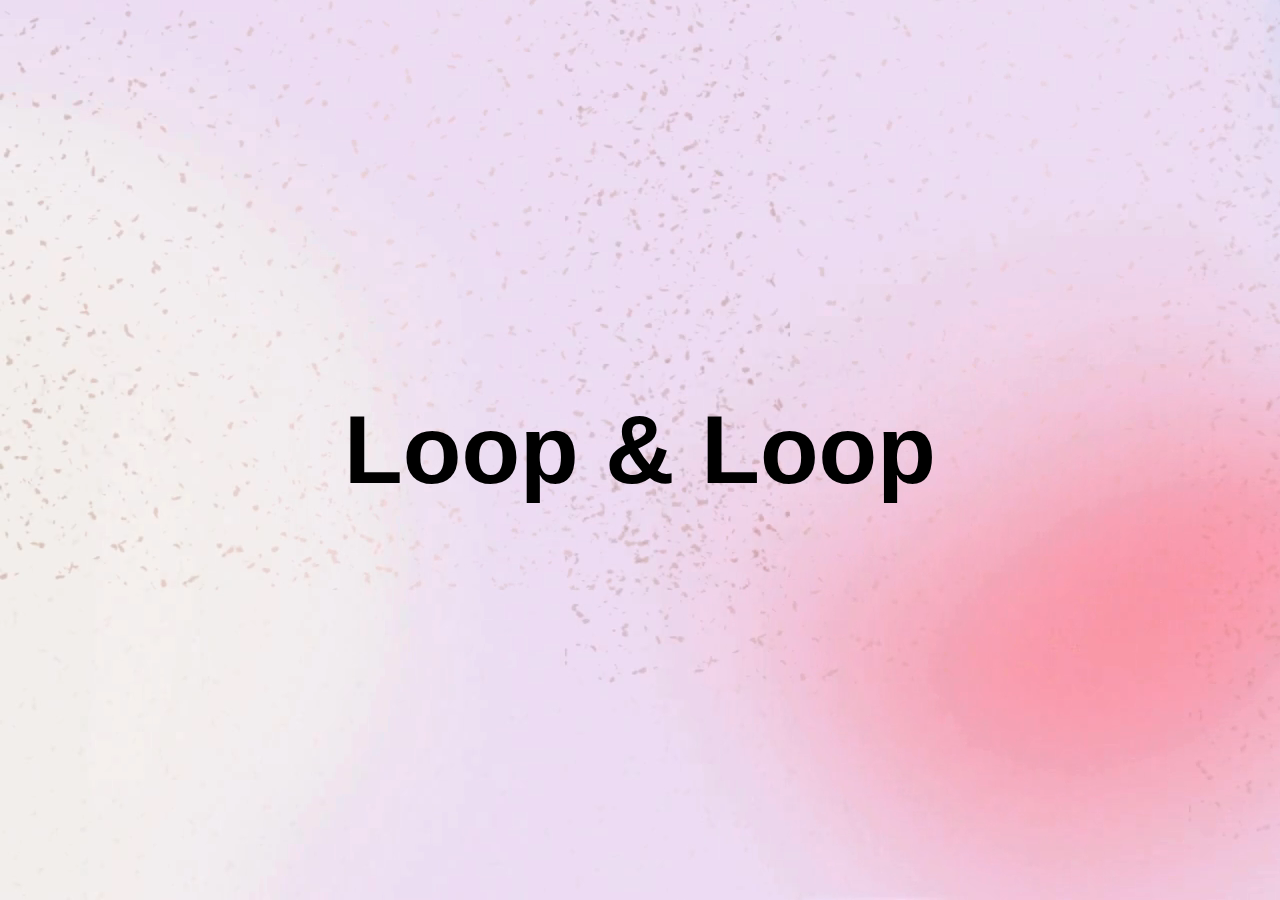
<file: index.html>
<!DOCTYPE html>
<html lang="en">
<head>
    <meta charset="UTF-8">
    <meta name="viewport" content="width=device-width, initial-scale=1.0">
    
    <link href="https://fonts.googleapis.com/css2?family=Yuji+Mai&display=swap" rel="stylesheet">
    
    <title></title>
    <style>
        body{
            animation: fadeOut 5s forwards;
        }
        
        @keyframes fadeOut{
            0% {opacity:1;}
            100%{opacity:0;}
        }

        *{
            margin:0;
            padding:0;
            font-family: Verdana, Geneva, Tahoma, sans-serif;
        }

        .videobg{
            display:flex;
            justify-content: center;
            align-items: center;
            text-align:center;
            /* background-color: rgba(0,0,0,0.619); */
            background: linear-gradient(to-right,rgba(11, 40, 170,0.379),rgba(20, 150, 3,0.890));
            color:black;
            font-size: 3em;
            position: relative;
            min-height: 100vh;
            overflow: hidden;
        }

        .vidback{
            position:absolute;
            bottom:0;
            left:0;
            min-height: 100%;
            min-width: 100%;
            z-index:-1;
        }

        
    </style>
</head>
<body>
    <div class="videobg">
        <h1>Loop & Loop</h1>
        <video class="vidback" src="Desain tanpa judul.mp4" loop autoplay muted></video>
    </div>

    <script>
        setTimeout(function(){
            window.location.href = "loop&loop.html";//fungsi ganti URL ke homepage
        },5000);//5000ms = 5 detik
    </script>
    
</body>
</html>
</file>
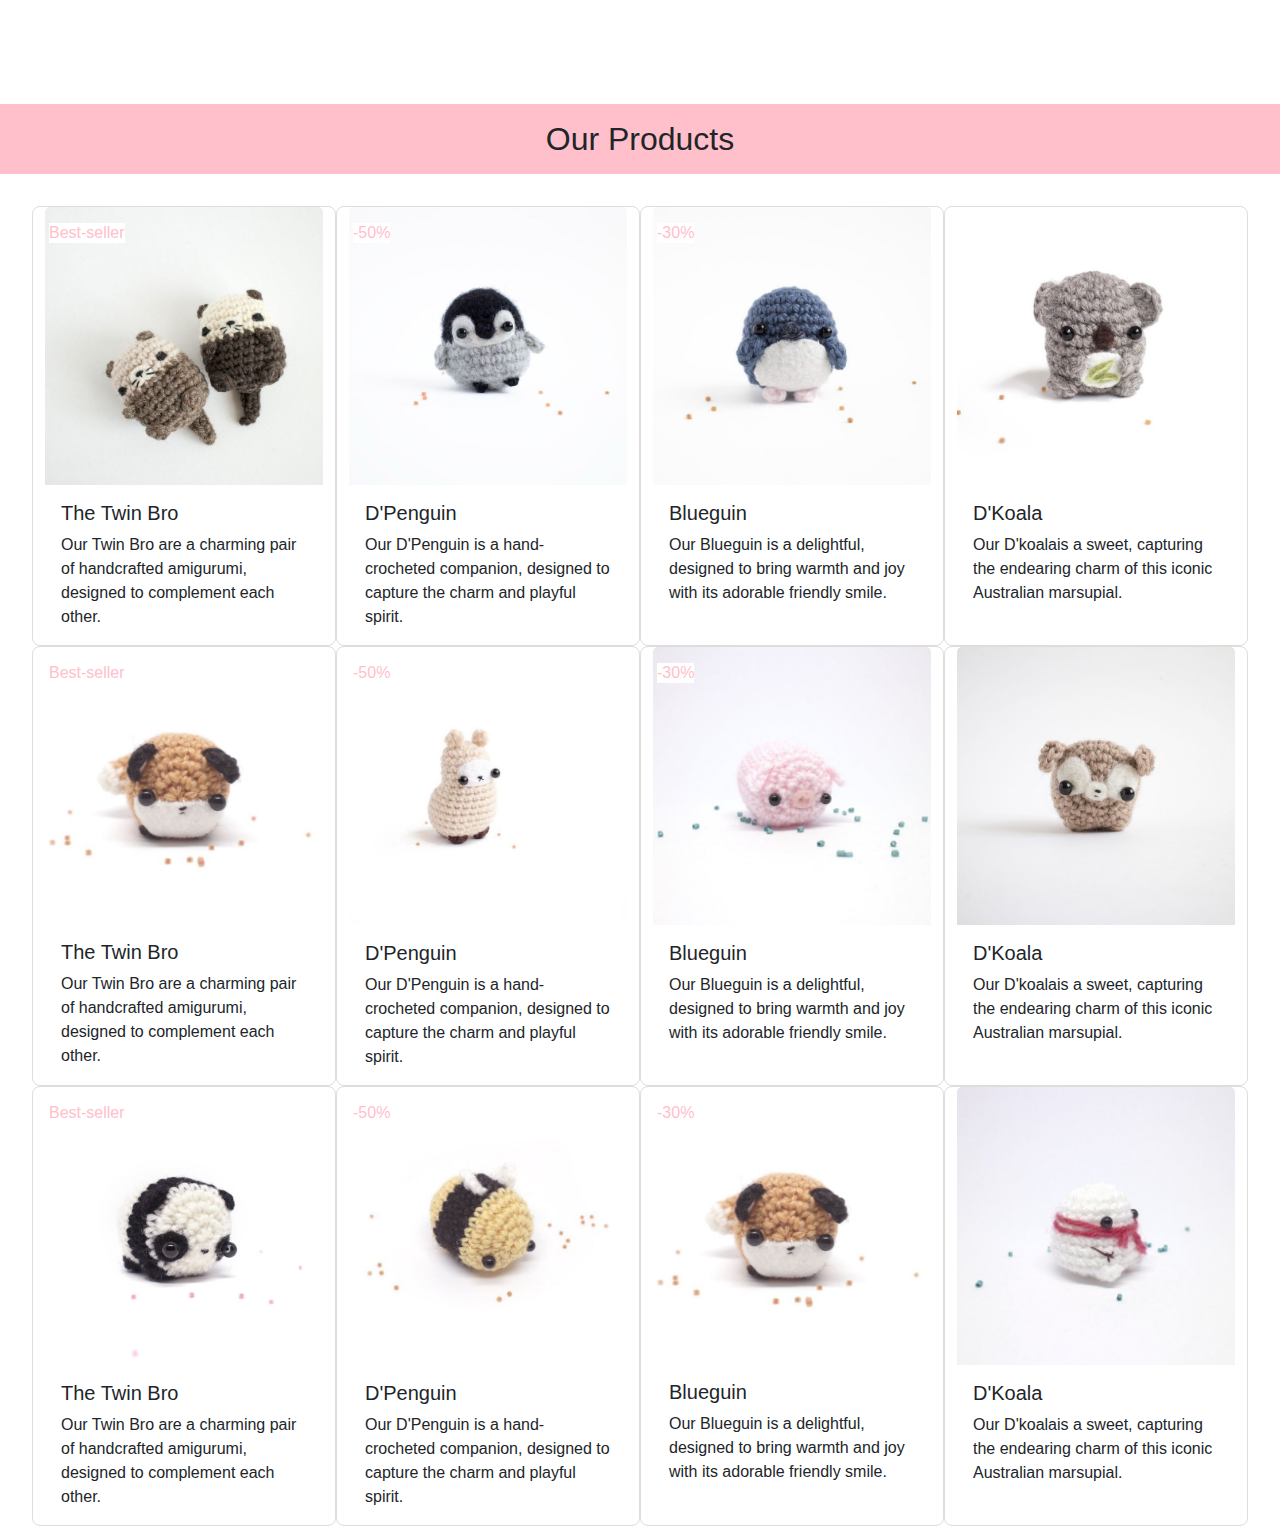
<file: listproduct.html>
<!DOCTYPE html>
<html lang="en">
<head>
    <meta charset="UTF-8">
    <meta name="viewport" content="width=device-width, initial-scale=1.0">
    <!-- Bootstrap css -->
    <link href="https://cdn.jsdelivr.net/npm/bootstrap@5.3.3/dist/css/bootstrap.min.css" rel="stylesheet" integrity="sha384-QWTKZyjpPEjISv5WaRU9OFeRpok6YctnYmDr5pNlyT2bRjXh0JMhjY6hW+ALEwIH" crossorigin="anonymous">
    <link rel="stylesheet" href="style.css">
    
    <!-- Font css -->
    <link rel="preconnect" href="https://fonts.googleapis.com">
    <link rel="preconnect" href="https://fonts.gstatic.com" crossorigin>
    <link href="https://fonts.googleapis.com/css2?family=Yuji+Mai&display=swap" rel="stylesheet">
    <title>List Product</title>
</head>
<body>
    <section class="products" id="products"><br><br><br>
        <h1 class="heading">Our Products</h1>
        <div class="row justify-content-center">
            <div class="card" style="width: 19rem;">
                <h4 class="tag">Best-seller</h4>
                <img src="image/products1.jpg" class="card-img-top" alt="...">
                <div class="card-body">
                  <h5 class="card-title">The Twin Bro</h5>
                  <p class="card-text">
                    Our Twin Bro are a charming pair of handcrafted amigurumi, designed to complement each other.</p>
                </div>
              </div>
              <div class="card" style="width: 19rem;">
                <h4 class="tag">-50%</h4>
                <img src="image/products2.jpg" class="card-img-top" alt="...">
                <div class="card-body">
                  <h5 class="card-title">D'Penguin</h5>
                  <p class="card-text">Our D'Penguin is a hand-crocheted companion, designed to capture the charm and playful spirit.</p>
                </div>
              </div>
              <div class="card" style="width: 19rem;">
                <h4 class="tag">-30%</h4>
                <img src="image/products3.jpg" class="card-img-top" alt="...">
                <div class="card-body">
                  <h5 class="card-title">Blueguin</h5>
                  <p class="card-text">Our Blueguin is a delightful, designed to bring warmth and joy with its adorable friendly smile.</p>
                </div>
              </div>
              <div class="card" style="width: 19rem;">
                <img src="image/products4.jpg" class="card-img-top" alt="...">
                <div class="card-body">
                  <h5 class="card-title">D'Koala</h5>
                  <p class="card-text">Our D'koalais a sweet, capturing the endearing charm of this iconic Australian marsupial.</p>
                </div>
              </div>
        </div>
        <div class="row justify-content-center">
            <div class="card" style="width: 19rem;">
                <h4 class="tag">Best-seller</h4>
                <img src="image/tes1.jpg" class="card-img-top" alt="...">
                <div class="card-body">
                  <h5 class="card-title">The Twin Bro</h5>
                  <p class="card-text">
                    Our Twin Bro are a charming pair of handcrafted amigurumi, designed to complement each other.</p>
                </div>
              </div>
              <div class="card" style="width: 19rem;">
                <h4 class="tag">-50%</h4>
                <img src="image/tes2.jpg" class="card-img-top" alt="...">
                <div class="card-body">
                  <h5 class="card-title">D'Penguin</h5>
                  <p class="card-text">Our D'Penguin is a hand-crocheted companion, designed to capture the charm and playful spirit.</p>
                </div>
              </div>
              <div class="card" style="width: 19rem;">
                <h4 class="tag">-30%</h4>
                <img src="image/tes3.jpg" class="card-img-top" alt="...">
                <div class="card-body">
                  <h5 class="card-title">Blueguin</h5>
                  <p class="card-text">Our Blueguin is a delightful, designed to bring warmth and joy with its adorable friendly smile.</p>
                </div>
              </div>
              <div class="card" style="width: 19rem;">
                <img src="image/tes4.jpg" class="card-img-top" alt="...">
                <div class="card-body">
                  <h5 class="card-title">D'Koala</h5>
                  <p class="card-text">Our D'koalais a sweet, capturing the endearing charm of this iconic Australian marsupial.</p>
                </div>
              </div>
        </div>
        <div class="row justify-content-center">
            <div class="card" style="width: 19rem;">
                <h4 class="tag">Best-seller</h4>
                <img src="image/tes5.jpg" class="card-img-top" alt="...">
                <div class="card-body">
                  <h5 class="card-title">The Twin Bro</h5>
                  <p class="card-text">
                    Our Twin Bro are a charming pair of handcrafted amigurumi, designed to complement each other.</p>
                </div>
              </div>
              <div class="card" style="width: 19rem;">
                <h4 class="tag">-50%</h4>
                <img src="image/tes6.jpg" class="card-img-top" alt="...">
                <div class="card-body">
                  <h5 class="card-title">D'Penguin</h5>
                  <p class="card-text">Our D'Penguin is a hand-crocheted companion, designed to capture the charm and playful spirit.</p>
                </div>
              </div>
              <div class="card" style="width: 19rem;">
                <h4 class="tag">-30%</h4>
                <img src="image/tes7.jpg" class="card-img-top" alt="...">
                <div class="card-body">
                  <h5 class="card-title">Blueguin</h5>
                  <p class="card-text">Our Blueguin is a delightful, designed to bring warmth and joy with its adorable friendly smile.</p>
                </div>
              </div>
              <div class="card" style="width: 19rem;">
                <img src="image/tes8.jpg" class="card-img-top" alt="...">
                <div class="card-body">
                  <h5 class="card-title">D'Koala</h5>
                  <p class="card-text">Our D'koalais a sweet, capturing the endearing charm of this iconic Australian marsupial.</p>
                </div>
              </div>
        </div>

</body>
</html>
</file>
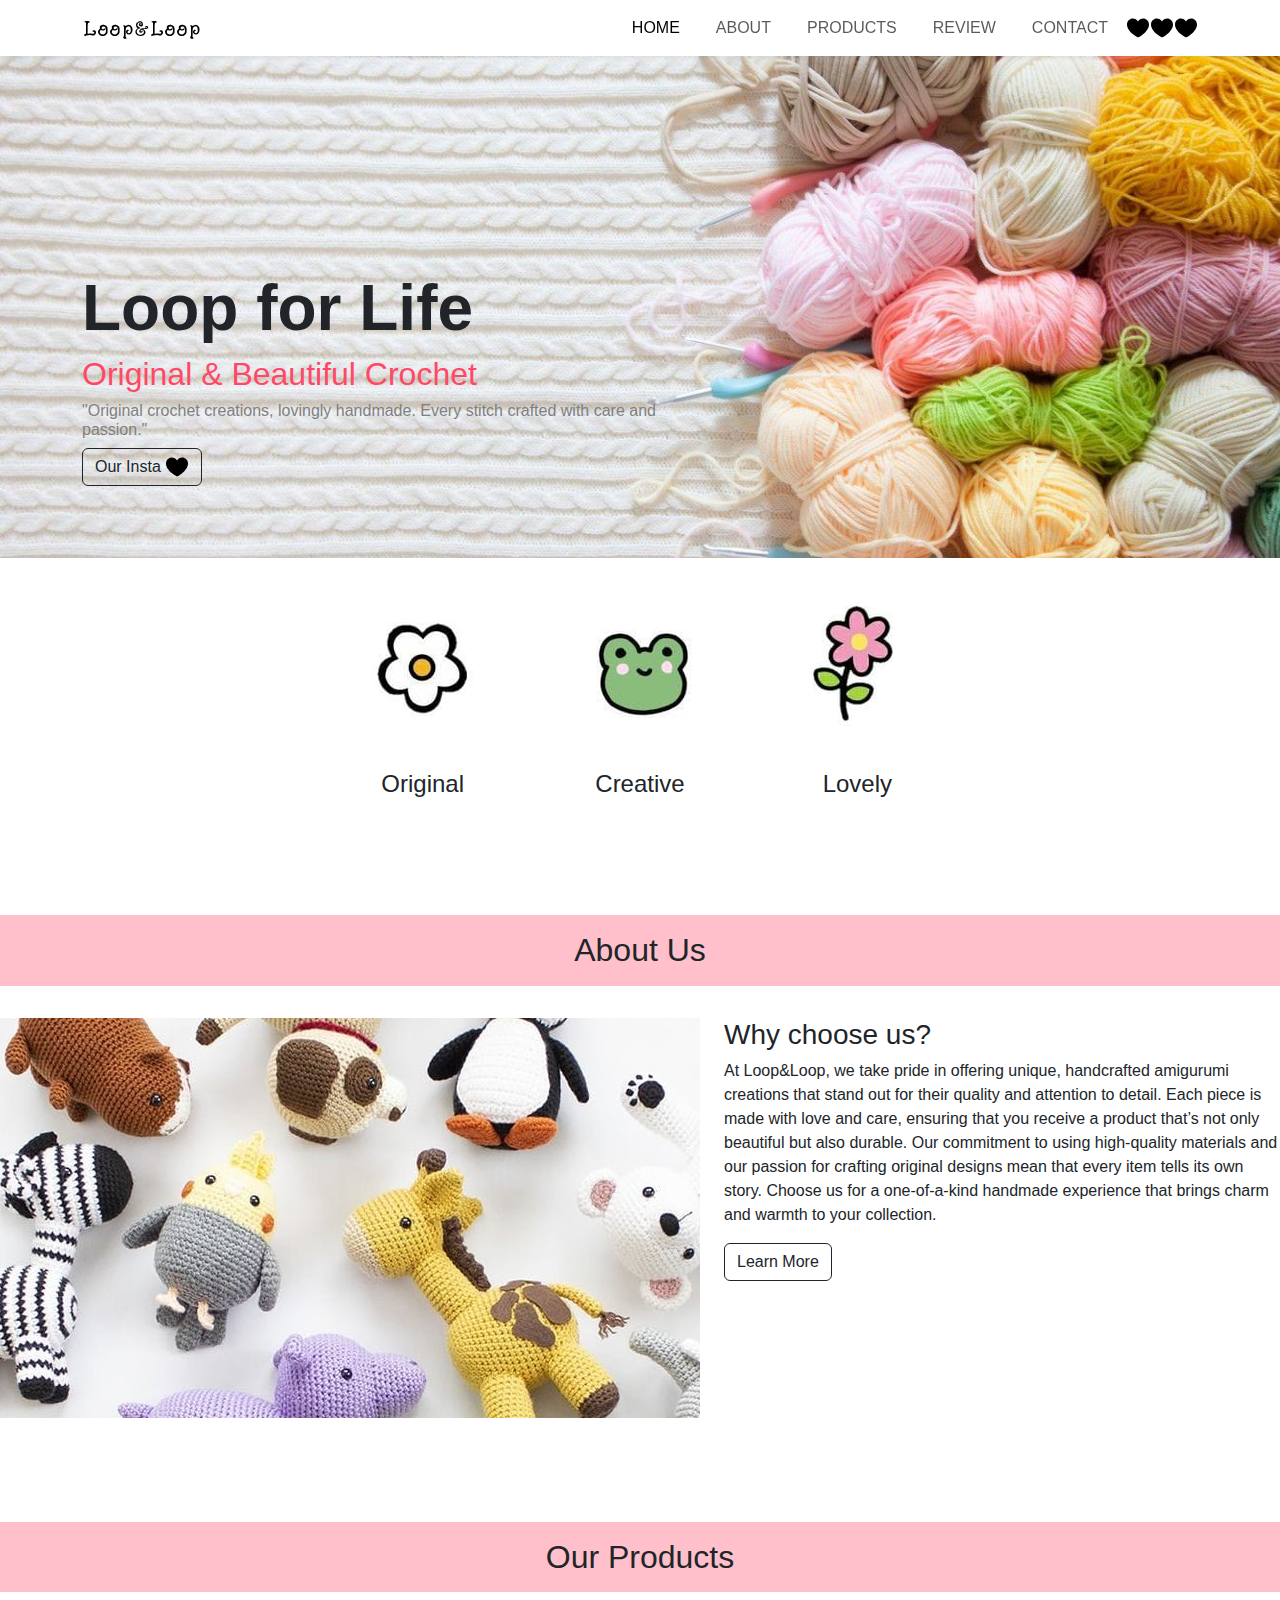
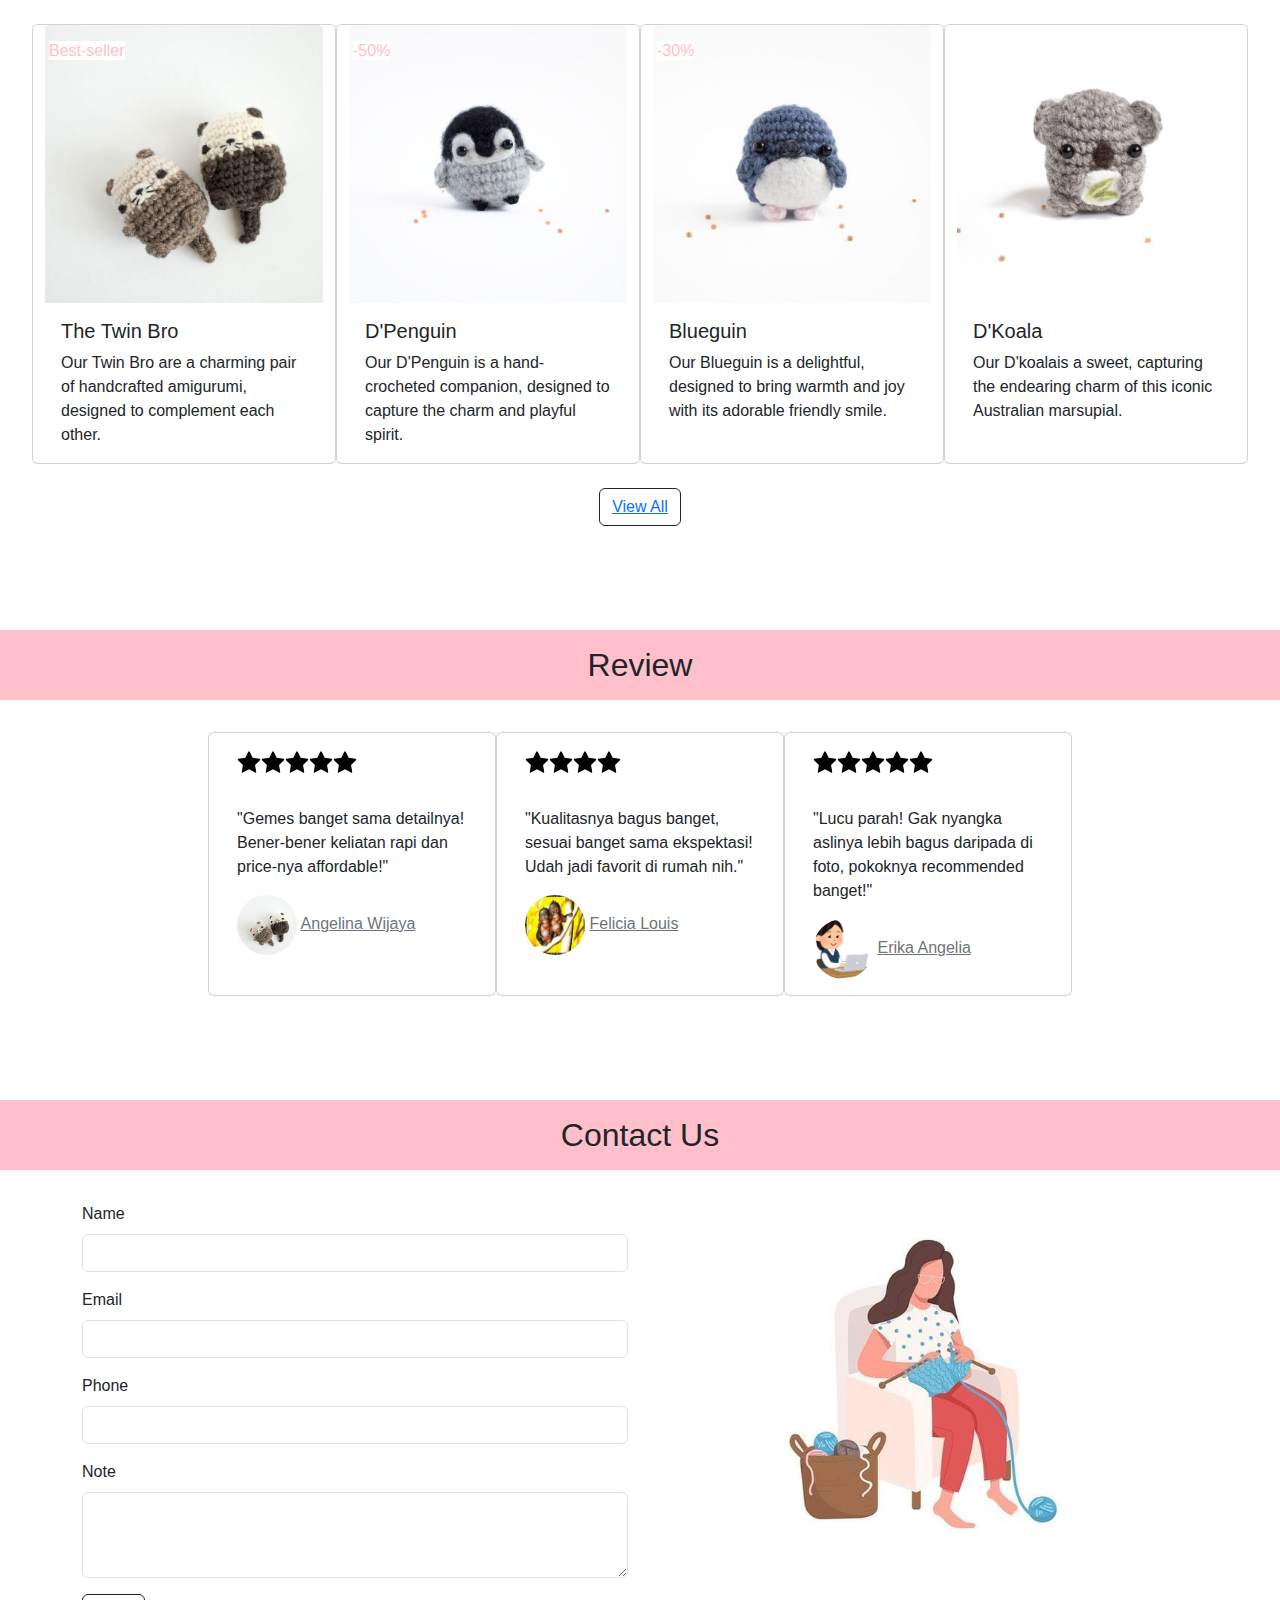
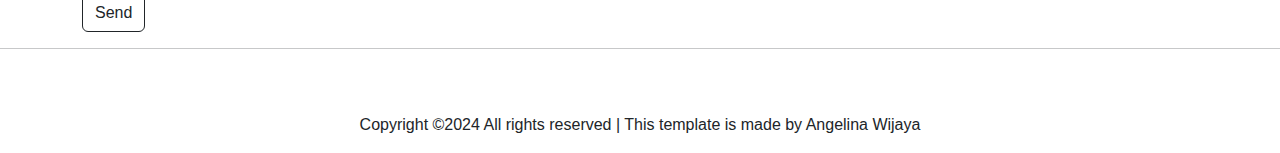
<file: loop&loop.html>
<!DOCTYPE html>
<html lang="en">
<head>
    <meta charset="UTF-8">
    <meta name="viewport" content="width=device-width, initial-scale=1.0">

    <!-- Bootstrap css -->
    
    <link rel="stylesheet" href="style.css">
    <link href="https://cdn.jsdelivr.net/npm/bootstrap@5.3.0/dist/css/bootstrap.min.css" rel="stylesheet">

    <!-- Font css -->
    <link rel="preconnect" href="https://fonts.googleapis.com">
    <link rel="preconnect" href="https://fonts.gstatic.com" crossorigin>
    <link href="https://fonts.googleapis.com/css2?family=Yuji+Mai&display=swap" rel="stylesheet">
    <script src="https://cdn.jsdelivr.net/npm/bootstrap@5.3.0/dist/js/bootstrap.bundle.min.js"></script>
    <script>
      function openInstagram() {
        window.open("https://www.instagram.com/", "_blank");
      }
    </script>

    <title>Loop & Loop</title>
</head>
<body>
    <!-- Nav Bar -->
    <nav class="navbar navbar-expand-lg shadow-sm fixed-top">
        <div class="container">
          <a class="navbar-brand" href="#">Loop&Loop</a>
          <button class="navbar-toggler" type="button" data-bs-toggle="collapse" data-bs-target="#navbarNav" aria-controls="navbarNav" aria-expanded="false" aria-label="Toggle navigation">
            <span class="navbar-toggler-icon"></span>
          </button>
          <div class="collapse navbar-collapse" id="navbarNav">
            <ul class="navbar-nav ms-auto">
              <li class="nav-item">
                <a class="nav-link active" aria-current="page" href="#">Home</a>
              </li>
              <li class="nav-item">
                <a class="nav-link" href="#about">About</a>
              </li>
              <li class="nav-item">
                <a class="nav-link" href="#products">Products</a>
              </li>
              <li class="nav-item">
                <a class="nav-link" href="#review">Review</a>
              </li>
              <li class="nav-item">
                <a class="nav-link" href="#contact">Contact</a>
              </li>
            </ul>
          </div>
        <a class="love" href="#"><svg xmlns="http://www.w3.org/2000/svg" viewBox="0 0 24 24" width="24" height="24"><path d="M14 20.408c-.492.308-.903.546-1.192.709-.153.086-.308.17-.463.252h-.002a.75.75 0 0 1-.686 0 16.709 16.709 0 0 1-.465-.252 31.147 31.147 0 0 1-4.803-3.34C3.8 15.572 1 12.331 1 8.513 1 5.052 3.829 2.5 6.736 2.5 9.03 2.5 10.881 3.726 12 5.605 13.12 3.726 14.97 2.5 17.264 2.5 20.17 2.5 23 5.052 23 8.514c0 3.818-2.801 7.06-5.389 9.262A31.146 31.146 0 0 1 14 20.408Z"></path></svg></a>
        <a class="love" href="#"><svg xmlns="http://www.w3.org/2000/svg" viewBox="0 0 24 24" width="24" height="24"><path d="M14 20.408c-.492.308-.903.546-1.192.709-.153.086-.308.17-.463.252h-.002a.75.75 0 0 1-.686 0 16.709 16.709 0 0 1-.465-.252 31.147 31.147 0 0 1-4.803-3.34C3.8 15.572 1 12.331 1 8.513 1 5.052 3.829 2.5 6.736 2.5 9.03 2.5 10.881 3.726 12 5.605 13.12 3.726 14.97 2.5 17.264 2.5 20.17 2.5 23 5.052 23 8.514c0 3.818-2.801 7.06-5.389 9.262A31.146 31.146 0 0 1 14 20.408Z"></path></svg></a>
        <a class="love" href="#"><svg xmlns="http://www.w3.org/2000/svg" viewBox="0 0 24 24" width="24" height="24"><path d="M14 20.408c-.492.308-.903.546-1.192.709-.153.086-.308.17-.463.252h-.002a.75.75 0 0 1-.686 0 16.709 16.709 0 0 1-.465-.252 31.147 31.147 0 0 1-4.803-3.34C3.8 15.572 1 12.331 1 8.513 1 5.052 3.829 2.5 6.736 2.5 9.03 2.5 10.881 3.726 12 5.605 13.12 3.726 14.97 2.5 17.264 2.5 20.17 2.5 23 5.052 23 8.514c0 3.818-2.801 7.06-5.389 9.262A31.146 31.146 0 0 1 14 20.408Z"></path></svg></a>
    </div>
    </nav>
    <!-- Akhir Navbar -->
    <!-- Home -->
    <section id="main">
        <div class="container py-5">
            <div class="row py-4">
                <div class="col-lg-7 pt-5">
                    <h1 class="title-text0">Loop for Life</h1>
                    <h2 class="title-text1">Original & Beautiful Crochet</h2>
                    <h3 class="title-text2">"Original crochet creations, lovingly handmade. Every stitch crafted with care and passion."</h3>
                   
                    <button  type="button" class="btn btn-outline-dark" onclick="openInstagram()">
                      Our Insta <svg xmlns="http://www.w3.org/2000/svg" viewBox="0 0 24 24" width="24" height="24"><path d="M14 20.408c-.492.308-.903.546-1.192.709-.153.086-.308.17-.463.252h-.002a.75.75 0 0 1-.686 0 16.709 16.709 0 0 1-.465-.252 31.147 31.147 0 0 1-4.803-3.34C3.8 15.572 1 12.331 1 8.513 1 5.052 3.829 2.5 6.736 2.5 9.03 2.5 10.881 3.726 12 5.605 13.12 3.726 14.97 2.5 17.264 2.5 20.17 2.5 23 5.052 23 8.514c0 3.818-2.801 7.06-5.389 9.262A31.146 31.146 0 0 1 14 20.408Z"></path></svg>
                    </button>
                  </div>
            </div>
        </div>
    </section>
    <!-- Akhir Home -->
    <!-- jeda 3 simbol -->
     <section class="new">
        <div class="py-1">
            <div class="row pt-2">
                <div class="col-lg-6 m-auto">
                    <div class="row text-center">
                        <div class="col-lg-4">
                            <img src="image/simbol2.png" class="img-luid" alt="">
                            <h4>Original</h4>
                        </div>
                        <div class="col-lg-4">
                            <img src="image/simbol1.png" class="img-luid" alt="">
                            <h4>Creative</h4>
                        </div>
                        <div class="col-lg-4">
                            <img src="image/simbol3.png" class="img-luid" alt="">
                            <h4>Lovely</h4>
                        </div>
                    </div>
                </div>
            </div>
        </div>
     </section>

    <!-- Akhir jeda 3 simbol -->
    <!-- About -->
    <section class="about " id="about"><br><br><br>
        <h1 class="heading">About Us</h1>
        <div class="row">
            <div class="photo-container">
                <img src="image/ABOUTTT.png">
            </div>
            <div class="content">
                <h3>Why choose us?</h3>
                <p>At Loop&Loop, we take pride in offering unique, handcrafted amigurumi creations that stand out for their quality and attention to detail. Each piece is made with love and care, ensuring that you receive a product that’s not only beautiful but also durable. Our commitment to using high-quality materials and our passion for crafting original designs mean that every item tells its own story. Choose us for a one-of-a-kind handmade experience that brings charm and warmth to your collection.</p>
                <button type="button" class="btn btn-outline-dark">Learn More</button>
            </div>
        </div>

    </section>
    <!-- Akhir about -->
    <!-- Products -->
     <section id="products"><br><br><br>
        <h1 class="heading">Our Products</h1>
        <div class="row justify-content-center">
            <div class="card" style="width: 19rem;">
                <h4 class="tag">Best-seller</h4>
                <img src="image/products1.jpg" class="card-img-top" alt="...">
                <div class="card-body">
                  <h5 class="card-title">The Twin Bro</h5>
                  <p class="card-text">
                    Our Twin Bro are a charming pair of handcrafted amigurumi, designed to complement each other.</p>
                </div>
              </div>
              <div class="card" style="width: 19rem;">
                <h4 class="tag">-50%</h4>
                <img src="image/products2.jpg" class="card-img-top" alt="...">
                <div class="card-body">
                  <h5 class="card-title">D'Penguin</h5>
                  <p class="card-text">Our D'Penguin is a hand-crocheted companion, designed to capture the charm and playful spirit.</p>
                </div>
              </div>
              <div class="card" style="width: 19rem;">
                <h4 class="tag">-30%</h4>
                <img src="image/products3.jpg" class="card-img-top" alt="...">
                <div class="card-body">
                  <h5 class="card-title">Blueguin</h5>
                  <p class="card-text">Our Blueguin is a delightful, designed to bring warmth and joy with its adorable friendly smile.</p>
                </div>
              </div>
              <div class="card" style="width: 19rem;">
                <img src="image/products4.jpg" class="card-img-top" alt="...">
                <div class="card-body">
                  <h5 class="card-title">D'Koala</h5>
                  <p class="card-text">Our D'koalais a sweet, capturing the endearing charm of this iconic Australian marsupial.</p>
                </div>
              </div>
        </div>
        <div class="row">
            <div class="col-lg-6 text-center m-auto"><br>
              <button type="button" class="btn btn-outline-dark"><a href="listproduct.html">View All</a></button>
            </div>
        </div>
     </section>
    <!-- Akhir products -->
    <!-- Review -->
    <section id="review"><br><br><br>
        <h1 class="heading">Review</h1>
        <div class="row justify-content-center">
            <div class="card" style="width: 18rem;">
                <div class="card-body">
                  <h5 class="card-title"><svg xmlns="http://www.w3.org/2000/svg" viewBox="0 0 24 24" width="24" height="24"><path d="m12.672.668 3.059 6.197 6.838.993a.75.75 0 0 1 .416 1.28l-4.948 4.823 1.168 6.812a.75.75 0 0 1-1.088.79L12 18.347l-6.116 3.216a.75.75 0 0 1-1.088-.791l1.168-6.811-4.948-4.823a.749.749 0 0 1 .416-1.279l6.838-.994L11.327.668a.75.75 0 0 1 1.345 0Z"></path></svg><svg xmlns="http://www.w3.org/2000/svg" viewBox="0 0 24 24" width="24" height="24"><path d="m12.672.668 3.059 6.197 6.838.993a.75.75 0 0 1 .416 1.28l-4.948 4.823 1.168 6.812a.75.75 0 0 1-1.088.79L12 18.347l-6.116 3.216a.75.75 0 0 1-1.088-.791l1.168-6.811-4.948-4.823a.749.749 0 0 1 .416-1.279l6.838-.994L11.327.668a.75.75 0 0 1 1.345 0Z"></path></svg><svg xmlns="http://www.w3.org/2000/svg" viewBox="0 0 24 24" width="24" height="24"><path d="m12.672.668 3.059 6.197 6.838.993a.75.75 0 0 1 .416 1.28l-4.948 4.823 1.168 6.812a.75.75 0 0 1-1.088.79L12 18.347l-6.116 3.216a.75.75 0 0 1-1.088-.791l1.168-6.811-4.948-4.823a.749.749 0 0 1 .416-1.279l6.838-.994L11.327.668a.75.75 0 0 1 1.345 0Z"></path></svg><svg xmlns="http://www.w3.org/2000/svg" viewBox="0 0 24 24" width="24" height="24"><path d="m12.672.668 3.059 6.197 6.838.993a.75.75 0 0 1 .416 1.28l-4.948 4.823 1.168 6.812a.75.75 0 0 1-1.088.79L12 18.347l-6.116 3.216a.75.75 0 0 1-1.088-.791l1.168-6.811-4.948-4.823a.749.749 0 0 1 .416-1.279l6.838-.994L11.327.668a.75.75 0 0 1 1.345 0Z"></path></svg><svg xmlns="http://www.w3.org/2000/svg" viewBox="0 0 24 24" width="24" height="24"><path d="m12.672.668 3.059 6.197 6.838.993a.75.75 0 0 1 .416 1.28l-4.948 4.823 1.168 6.812a.75.75 0 0 1-1.088.79L12 18.347l-6.116 3.216a.75.75 0 0 1-1.088-.791l1.168-6.811-4.948-4.823a.749.749 0 0 1 .416-1.279l6.838-.994L11.327.668a.75.75 0 0 1 1.345 0Z"></path></svg></h5><br>
                  <p class="card-text">"Gemes banget sama detailnya! Bener-bener keliatan rapi dan price-nya affordable!"</p>
                  <img src ="image/products1.jpg"profile" width ="60" class="rounded-circle"/>
                  <a class="text-secondary">Angelina Wijaya</a>
                </div>
            </div>
            <div class="card" style="width: 18rem;">
                <div class="card-body">
                  <h5 class="card-title"><svg xmlns="http://www.w3.org/2000/svg" viewBox="0 0 24 24" width="24" height="24"><path d="m12.672.668 3.059 6.197 6.838.993a.75.75 0 0 1 .416 1.28l-4.948 4.823 1.168 6.812a.75.75 0 0 1-1.088.79L12 18.347l-6.116 3.216a.75.75 0 0 1-1.088-.791l1.168-6.811-4.948-4.823a.749.749 0 0 1 .416-1.279l6.838-.994L11.327.668a.75.75 0 0 1 1.345 0Z"></path></svg><svg xmlns="http://www.w3.org/2000/svg" viewBox="0 0 24 24" width="24" height="24"><path d="m12.672.668 3.059 6.197 6.838.993a.75.75 0 0 1 .416 1.28l-4.948 4.823 1.168 6.812a.75.75 0 0 1-1.088.79L12 18.347l-6.116 3.216a.75.75 0 0 1-1.088-.791l1.168-6.811-4.948-4.823a.749.749 0 0 1 .416-1.279l6.838-.994L11.327.668a.75.75 0 0 1 1.345 0Z"></path></svg><svg xmlns="http://www.w3.org/2000/svg" viewBox="0 0 24 24" width="24" height="24"><path d="m12.672.668 3.059 6.197 6.838.993a.75.75 0 0 1 .416 1.28l-4.948 4.823 1.168 6.812a.75.75 0 0 1-1.088.79L12 18.347l-6.116 3.216a.75.75 0 0 1-1.088-.791l1.168-6.811-4.948-4.823a.749.749 0 0 1 .416-1.279l6.838-.994L11.327.668a.75.75 0 0 1 1.345 0Z"></path></svg><svg xmlns="http://www.w3.org/2000/svg" viewBox="0 0 24 24" width="24" height="24"><path d="m12.672.668 3.059 6.197 6.838.993a.75.75 0 0 1 .416 1.28l-4.948 4.823 1.168 6.812a.75.75 0 0 1-1.088.79L12 18.347l-6.116 3.216a.75.75 0 0 1-1.088-.791l1.168-6.811-4.948-4.823a.749.749 0 0 1 .416-1.279l6.838-.994L11.327.668a.75.75 0 0 1 1.345 0Z"></path></svg></h5><br>
                  <p class="card-text">"Kualitasnya bagus banget, sesuai banget sama ekspektasi! Udah jadi favorit di rumah nih."</p>
                  <img src ="image/Monkey1.jpg" alt ="profile" width ="60" class="rounded-circle"/>
                  <a class="text-secondary">Felicia Louis</a>
                </div>
            </div>
            <div class="card" style="width: 18rem;">
                <div class="card-body">
                  <h5 class="card-title"><svg xmlns="http://www.w3.org/2000/svg" viewBox="0 0 24 24" width="24" height="24"><path d="m12.672.668 3.059 6.197 6.838.993a.75.75 0 0 1 .416 1.28l-4.948 4.823 1.168 6.812a.75.75 0 0 1-1.088.79L12 18.347l-6.116 3.216a.75.75 0 0 1-1.088-.791l1.168-6.811-4.948-4.823a.749.749 0 0 1 .416-1.279l6.838-.994L11.327.668a.75.75 0 0 1 1.345 0Z"></path></svg><svg xmlns="http://www.w3.org/2000/svg" viewBox="0 0 24 24" width="24" height="24"><path d="m12.672.668 3.059 6.197 6.838.993a.75.75 0 0 1 .416 1.28l-4.948 4.823 1.168 6.812a.75.75 0 0 1-1.088.79L12 18.347l-6.116 3.216a.75.75 0 0 1-1.088-.791l1.168-6.811-4.948-4.823a.749.749 0 0 1 .416-1.279l6.838-.994L11.327.668a.75.75 0 0 1 1.345 0Z"></path></svg><svg xmlns="http://www.w3.org/2000/svg" viewBox="0 0 24 24" width="24" height="24"><path d="m12.672.668 3.059 6.197 6.838.993a.75.75 0 0 1 .416 1.28l-4.948 4.823 1.168 6.812a.75.75 0 0 1-1.088.79L12 18.347l-6.116 3.216a.75.75 0 0 1-1.088-.791l1.168-6.811-4.948-4.823a.749.749 0 0 1 .416-1.279l6.838-.994L11.327.668a.75.75 0 0 1 1.345 0Z"></path></svg><svg xmlns="http://www.w3.org/2000/svg" viewBox="0 0 24 24" width="24" height="24"><path d="m12.672.668 3.059 6.197 6.838.993a.75.75 0 0 1 .416 1.28l-4.948 4.823 1.168 6.812a.75.75 0 0 1-1.088.79L12 18.347l-6.116 3.216a.75.75 0 0 1-1.088-.791l1.168-6.811-4.948-4.823a.749.749 0 0 1 .416-1.279l6.838-.994L11.327.668a.75.75 0 0 1 1.345 0Z"></path></svg><svg xmlns="http://www.w3.org/2000/svg" viewBox="0 0 24 24" width="24" height="24"><path d="m12.672.668 3.059 6.197 6.838.993a.75.75 0 0 1 .416 1.28l-4.948 4.823 1.168 6.812a.75.75 0 0 1-1.088.79L12 18.347l-6.116 3.216a.75.75 0 0 1-1.088-.791l1.168-6.811-4.948-4.823a.749.749 0 0 1 .416-1.279l6.838-.994L11.327.668a.75.75 0 0 1 1.345 0Z"></path></svg></h5><br>
                  <p class="card-text">"Lucu parah! Gak nyangka aslinya lebih bagus daripada di foto, pokoknya recommended banget!"</p>
                  <img src ="image/erika.png"profile" width ="60" class="rounded-circle"/>
                  <a class="text-secondary">Erika Angelia</a>
                </div>
            </div>
        </div>
    </section>
    <!-- Akhir review -->
    <!-- Contact -->
     <section id="contact"><br><br><br>
        <h1 class="heading">Contact Us</h1>
        <div class="container">
            <div class="row">
                <div class="col-lg-6 col-md-12 site-title">
                    <form>
                        <div class="mb-3">
                          <label for="nama" class="form-label">Name</label>
                          <input type="text" class="form-control" id="nama" aria-describedby="nama">
                        </div>
                        <div class="mb-3">
                          <label for="email" class="form-label">Email</label>
                          <input type="email" class="form-control" id="email" aria-describedby="email">
                        </div>
                        <div class="mb-3">
                            <label for="phone" class="form-label">Phone</label>
                            <input type="text" class="form-control" id="email" aria-describedby="phone">
                        </div>
                        <div class="mb-3">
                            <label for="note" class="form-label">Note</label>
                            <textarea type="text" class="form-control" id="pesan" rows="3" aria-describedby="note"></textarea>
                        </div>
                        <button type="button" class="btn btn-outline-dark">Send</button>
                      </form>
                </div>
                <div class="col-lg-6 col-md-12 contact-image">
                    <img src="image/contact.jfif" alt="profile" class="img-fluid">
                </div>

            </div>
        </div>
     </section>
    <!-- akhir contact -->
     <hr>
     <footer class="text-center"><br><br>
        <p>Copyright &copy2024 All rights reserved | This template is made by Angelina Wijaya</p>
     </footer>
</body>
</html>
</file>
<file: style.css>
*{
    padding:0;
    margin:0;
    box-sizing: border-box;
    font-family: Verdana, Geneva, Tahoma, sans-serif;
}
.navbar{
    background-color: white;
}
.navbar-brand{
    font-size: 2rem;
    color:black;
    font-family: "Yuji Mai", serif;
}
.nav-link{
    margin-right:10px;
    margin-left: 10px;
    color:black;
    text-transform: uppercase;
}
#main{
    background: url(image/MAIN1.png) ;
    width:100%;
    padding-top: 150px;
   
    background-size: 100% ;
}
.title-text0{
    font-size: 4rem;
    font-weight: 700;
}
.title-text1{
    color:rgb(255, 72, 102);
}
.title-text2{
    font-size: 1rem;
    color: gray;
}
.title-text2:hover {
    color: #555; 
    transform: scale(1.05); 
}

.new .img-luid:hover {
    transform: scale(1.1); 
    opacity: 0.8; 
}

/* about */
.heading{
    text-align: center;
    font-size: 2rem;
    padding: 1rem;
    margin:2rem 0;
    background: pink;
}
.about .row .photo-container{
    flex: 1 1 40rem;
    position:relative;
    margin: 0 auto;
}

.about .row .content{
    flex: 1 1 35rem;
}
.photo-container img {
    transition: transform 0.3s ease;
}
.photo-container img:hover {
    transform: scale(1.05); /* Membesarkan gambar sedikit saat dihover */
}
.content h3 {
    transition: color 0.3s ease-in-out;
}
.content h3:hover {
    color:pink; /* Ubah warna teks saat hover */
}
.content p {
    transition: color 0.3s ease-in-out, transform 0.3s ease;
}
.content p:hover {
    color: #555; /* Warna teks berubah */
    transform: translateX(5px); /* Efek geser ke kanan */
}
/* akhir about */
/* products */

.tag{
    position:absolute;
    top:1rem; left:1rem;
    padding:.7rem 1 rem;
    font-size:1rem;
    color:pink;
    background-color: white;
}
.card {
    border: 1px solid #ddd;
    border-radius: 8px;
    transition: transform 0.3s ease;
}

.card:hover {
    transform: scale(1.05);
}
/* akhir products */
</file>
